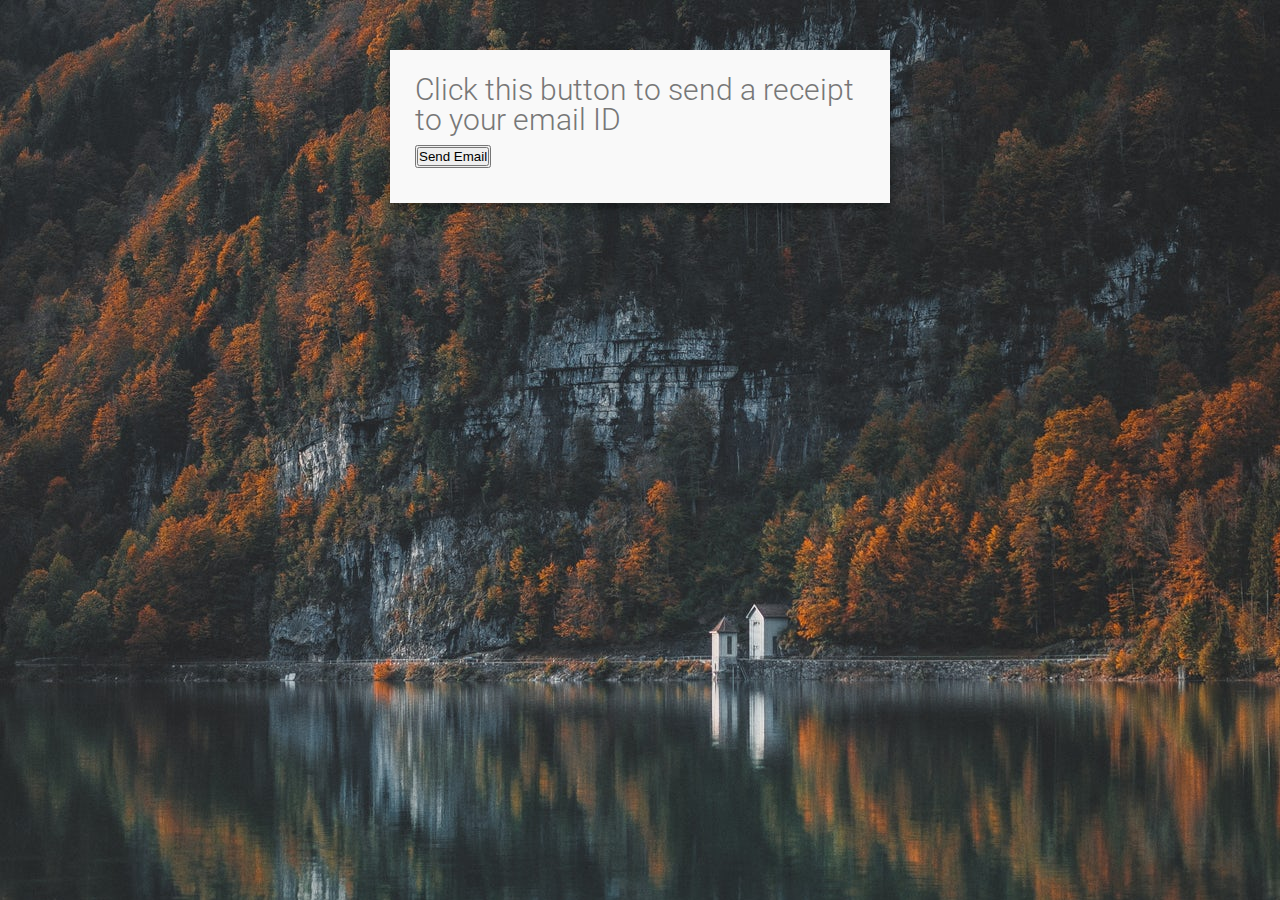
<file: Booking Website for LuCAR/index.html>
<html>
    <head>
		<title>Send receipt</title>
		<link rel="stylesheet" type="text/css" href="test.css">
    </head>
    <body>
	<div class="container">  
        <form method="post" action="send_mail.php" id="contact">
        <h2>Click this button to send a receipt to your email ID<h2>
            <button class="btn"><input type="submit" value="Send Email"></button>
        </form>
    </body>
</html>
</file>
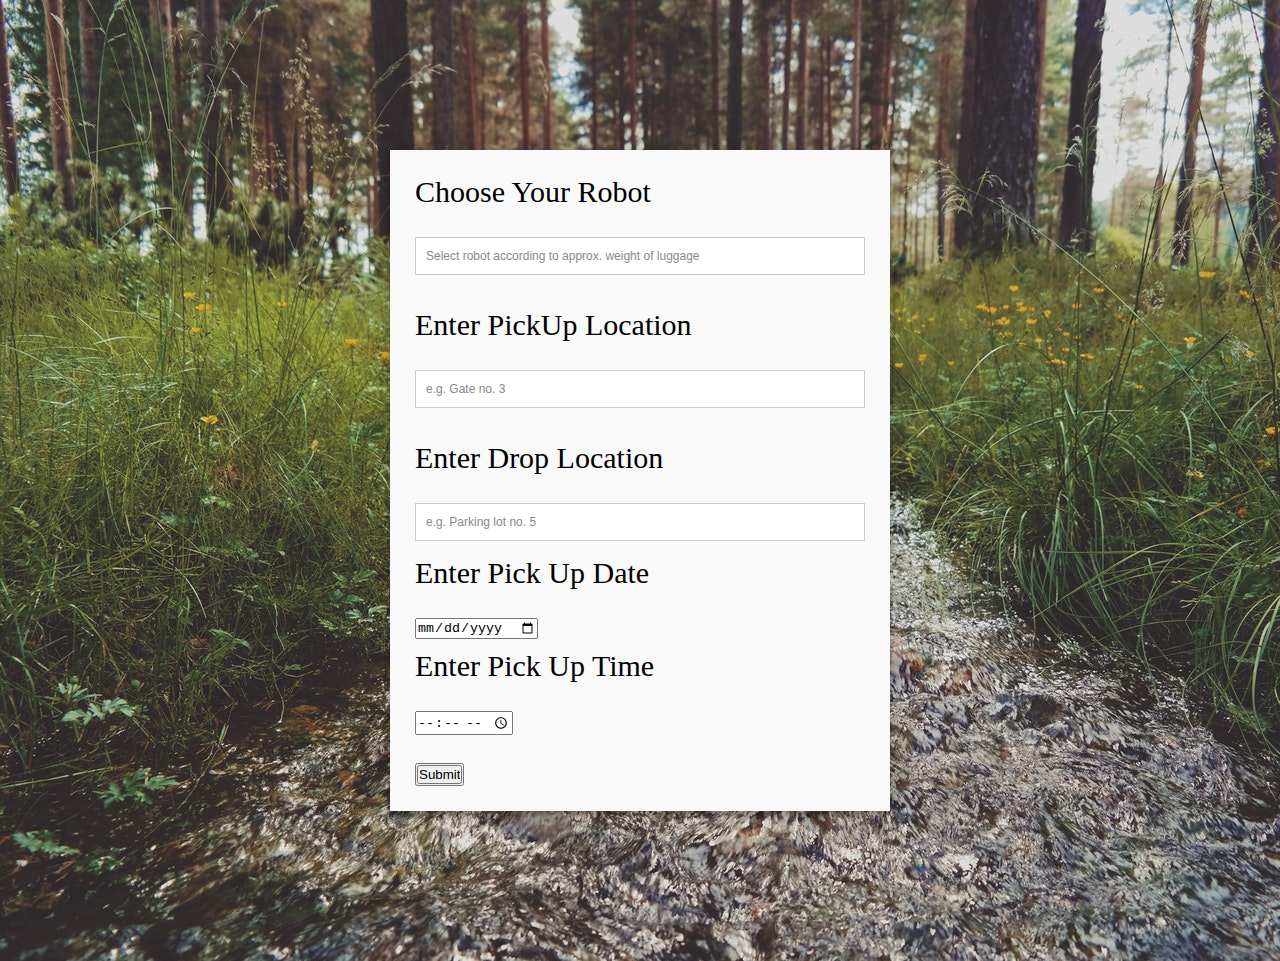
<file: Booking Website for LuCAR/booknow.html>
<html>
<head>

	<title>Book your LuCAR now!</title>
	<link rel="stylesheet" type="text/css" href="book_style.css">
<script>



</script>

</head>

<body>

<div class="container">  
  <form id="contact"  action="BookNowTestDB.php" method="post">
  
  
<h3>Choose Your Robot</h3>
<br><fieldset>
  <input type="text" list="Robots" placeholder="Select robot according to approx. weight of luggage" name="robot" required>
  
  <datalist id="Robots">
    <option value="Piki-30 Kgs">
    <option value="Pika-50 Kgs">
    <option value="Mongie-100 Kgs">
    <option value="Mongo-150 Kgs">
    
  </datalist>
  </fieldset>
<br>

<h3>Enter PickUp Location</h3>
<br><fieldset>
<input type="text" name="pickup" placeholder="e.g. Gate no. 3" required>
  </fieldset>
<br>
<h3>Enter Drop Location</h3>
<br><fieldset>
<input type="text" name="drop" placeholder="e.g. Parking lot no. 5" required>
  <br></fieldset>
<h3>Enter Pick Up Date</h3>
<br><fieldset>
<input type="date" name="date" placeholder="dd:mm:yyyy" required>
  <br></fieldset>
<h3>Enter Pick Up Time</h3>
<br><fieldset>
<input type="time" name="time" placeholder="hh:mm:ss AM/PM" required>
  <br></fieldset>
<br>

<button class="btn"><input type="Submit" name="submit"></button>
</form>




</div>



</body>
</html>
</file>
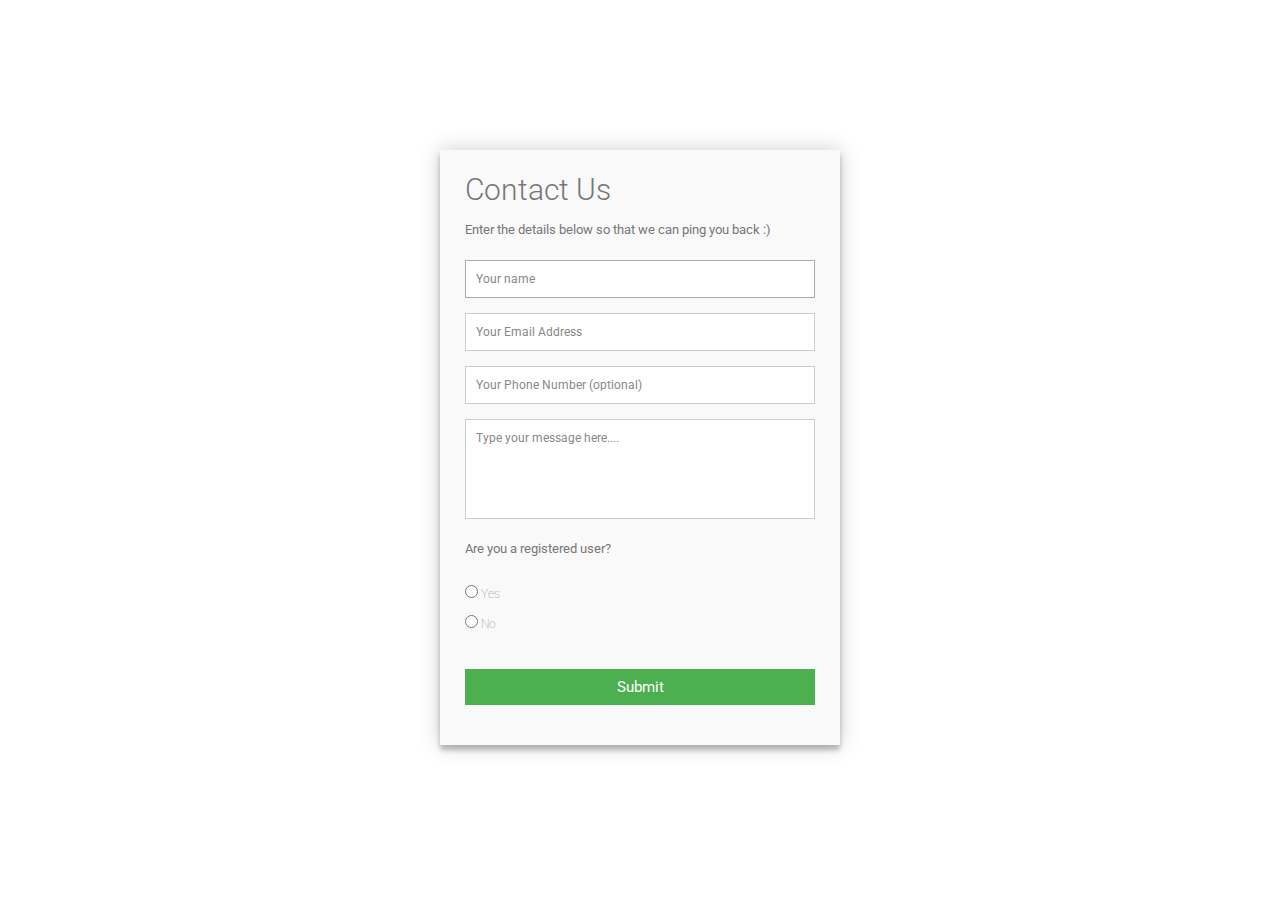
<file: Booking Website for LuCAR/ContactUs.html>
<html>
<head>
<style>
@import url(https://fonts.googleapis.com/css?family=Roboto:400,300,600,400italic);
* {
  margin: 0;
  padding: 0;
  box-sizing: border-box;
  -webkit-box-sizing: border-box;
  -moz-box-sizing: border-box;
  -webkit-font-smoothing: antialiased;
  -moz-font-smoothing: antialiased;
  -o-font-smoothing: antialiased;
  font-smoothing: antialiased;
  text-rendering: optimizeLegibility;
}

body {
  font-family: "Roboto", Helvetica, Arial, sans-serif;
  font-weight: 100;
  font-size: 12px;
  line-height: 30px;
  color: #777;
  background-image:url("https://images.unsplash.com/flagged/photo-1463573230746-1ee0e49c26a4?dpr=1&auto=compress,format&fit=crop&w=1500&h=&q=80&cs=tinysrgb&crop=");
}

.container {
  max-width: 400px;
  width: 100%;
  margin: 0 auto;
  position: relative;
}

#contact input[type="text"],
#contact input[type="email"],
#contact input[type="tel"],
#contact input[type="url"],
#contact textarea,
#contact button[type="submit"] {
  font: 400 12px/16px "Roboto", Helvetica, Arial, sans-serif;
}

#contact {
  background: #F9F9F9;
  padding: 25px;
  margin: 150px 0;
  box-shadow: 0 0 20px 0 rgba(0, 0, 0, 0.2), 0 5px 5px 0 rgba(0, 0, 0, 0.24);
}

#contact h3 {
  display: block;
  font-size: 30px;
  font-weight: 300;
  margin-bottom: 10px;
}

#contact h4 {
  margin: 5px 0 15px;
  display: block;
  font-size: 13px;
  font-weight: 400;
}

fieldset {
  border: medium none !important;
  margin: 0 0 10px;
  min-width: 100%;
  padding: 0;
  width: 100%;
}

#contact input[type="text"],
#contact input[type="email"],
#contact input[type="tel"],
#contact input[type="url"],
#contact textarea {
  width: 100%;
  border: 1px solid #ccc;
  background: #FFF;
  margin: 0 0 5px;
  padding: 10px;
}

#contact input[type="text"]:hover,
#contact input[type="email"]:hover,
#contact input[type="tel"]:hover,
#contact input[type="url"]:hover,
#contact textarea:hover {
  -webkit-transition: border-color 0.3s ease-in-out;
  -moz-transition: border-color 0.3s ease-in-out;
  transition: border-color 0.3s ease-in-out;
  border: 1px solid #aaa;
}

#contact textarea {
  height: 100px;
  max-width: 100%;
  resize: none;
}

#contact button[type="submit"] {
  cursor: pointer;
  width: 100%;
  border: none;
  background: #4CAF50;
  color: #FFF;
  margin: 0 0 5px;
  padding: 10px;
  font-size: 15px;
}

#contact button[type="submit"]:hover {
  background: #43A047;
  -webkit-transition: background 0.3s ease-in-out;
  -moz-transition: background 0.3s ease-in-out;
  transition: background-color 0.3s ease-in-out;
}

#contact button[type="submit"]:active {
  box-shadow: inset 0 1px 3px rgba(0, 0, 0, 0.5);
}

.copyright {
  text-align: center;
}

#contact input:focus,
#contact textarea:focus {
  outline: 0;
  border: 1px solid #aaa;
}

::-webkit-input-placeholder {
  color: #888;
}

:-moz-placeholder {
  color: #888;
}

::-moz-placeholder {
  color: #888;
}

:-ms-input-placeholder {
  color: #888;
}
</style>
</head>

<body>
<div class="container">  
  <form id="contact" action="" method="post">
    <h3>Contact Us</h3>
    <h4>Enter the details below so that we can ping you back :)</h4>

    <fieldset>
      <input placeholder="Your name" type="text" tabindex="1" required autofocus>
    </fieldset>
    <fieldset>
      <input placeholder="Your Email Address" type="email" tabindex="2" required>
    </fieldset>
    <fieldset>
      <input placeholder="Your Phone Number (optional)" type="tel" tabindex="3" optional>
    </fieldset>

    <fieldset>
      <textarea placeholder="Type your message here...." tabindex="5" required></textarea>
    </fieldset>
<h4>Are you a registered user?</h4>
<form action="">
  <input type="radio" name="yes" value="yes"> Yes<br>
  <input type="radio" name="no" value="no"> No<br>
<br>


    <fieldset>
      <button name="submit" type="submit" id="contact-submit" data-submit="...Sending">Submit</button>
    </fieldset>
</form>    
  </form>
</div>
</body>
</html>
</file>
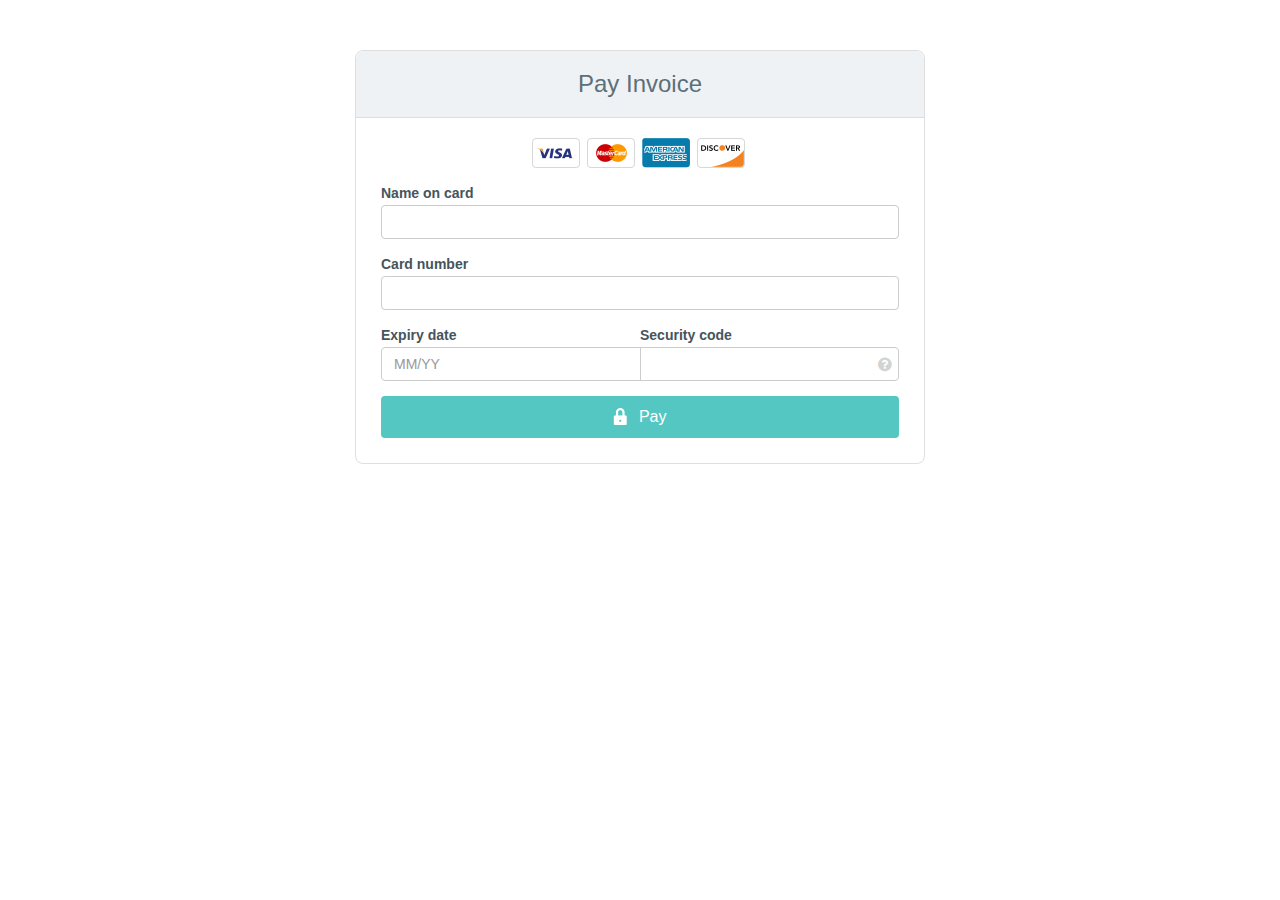
<file: Booking Website for LuCAR/pay.html>
<!DOCTYPE html>
<html >
<head>
  <meta charset="UTF-8">
  <title>Pay for your LuCAR!</title>
  
  
  <link rel='stylesheet prefetch' href='http://maxcdn.bootstrapcdn.com/bootstrap/3.3.4/css/bootstrap.min.css'>

      <link rel="stylesheet" type="text/css" href="payment.css">

  
</head>

<body >
  <link href='https://fonts.googleapis.com/css?family=Open+Sans:400,300' rel='stylesheet' type='text/css'>
<link rel="stylesheet" href="//maxcdn.bootstrapcdn.com/font-awesome/4.3.0/css/font-awesome.min.css">

<div class="container">
  <div id="Checkout" class="inline">
      <h1>Pay Invoice</h1>
      <div class="card-row">
          <span class="visa"></span>
          <span class="mastercard"></span>
          <span class="amex"></span>
          <span class="discover"></span>
      </div>
      <form name="gateway" action = "success.html" method="post">
          <div class="form-group">
              <label or="NameOnCard">Name on card</label>
              <input id="NameOnCard" class="form-control" type="text" required></input>
          </div>
          <div class="form-group">
              <label for="CreditCardNumber">Card number</label>
              <input id="CreditCardNumber" class="null card-image form-control" type="number" pattern=".{16,16}"   required title="16 digit credit card number required" name="ccno"></input>
          </div>
          <div class="expiry-date-group form-group">
              <label for="ExpiryDate">Expiry date</label>
              <input id="ExpiryDate" class="form-control" type="text" placeholder="MM/YY"  pattern="^((0[1-9])|(1[0-2]))\/(\d{2})$"   required title="format MM/YY required"></input>
          </div>
          <div class="security-code-group form-group">
              <label for="SecurityCode">Security code</label>
              <div class="input-container" >
                  <input id="SecurityCode" class="form-control" type="password" pattern=".{3,3}"   required title="3 digit CVV required"></input>
                  <i id="cvc" class="fa fa-question-circle"></i>
              </div>
              <div class="cvc-preview-container two-card hide">
                  <div class="amex-cvc-preview"></div>
                  <div class="visa-mc-dis-cvc-preview"></div>
              </div>
          </div>
          
          <button id="PayButton" class="btn btn-block btn-success submit-button" type="submit">
              <span class="submit-button-lock"></span>
              <span class="align-middle">Pay</span>
          </button>
      </form>
  </div>
</div>
  <script src='http://cdnjs.cloudflare.com/ajax/libs/jquery/2.1.3/jquery.min.js'></script>
<script src='http://maxcdn.bootstrapcdn.com/bootstrap/3.3.5/js/bootstrap.min.js'></script>

    

</body>
</html>
</file>
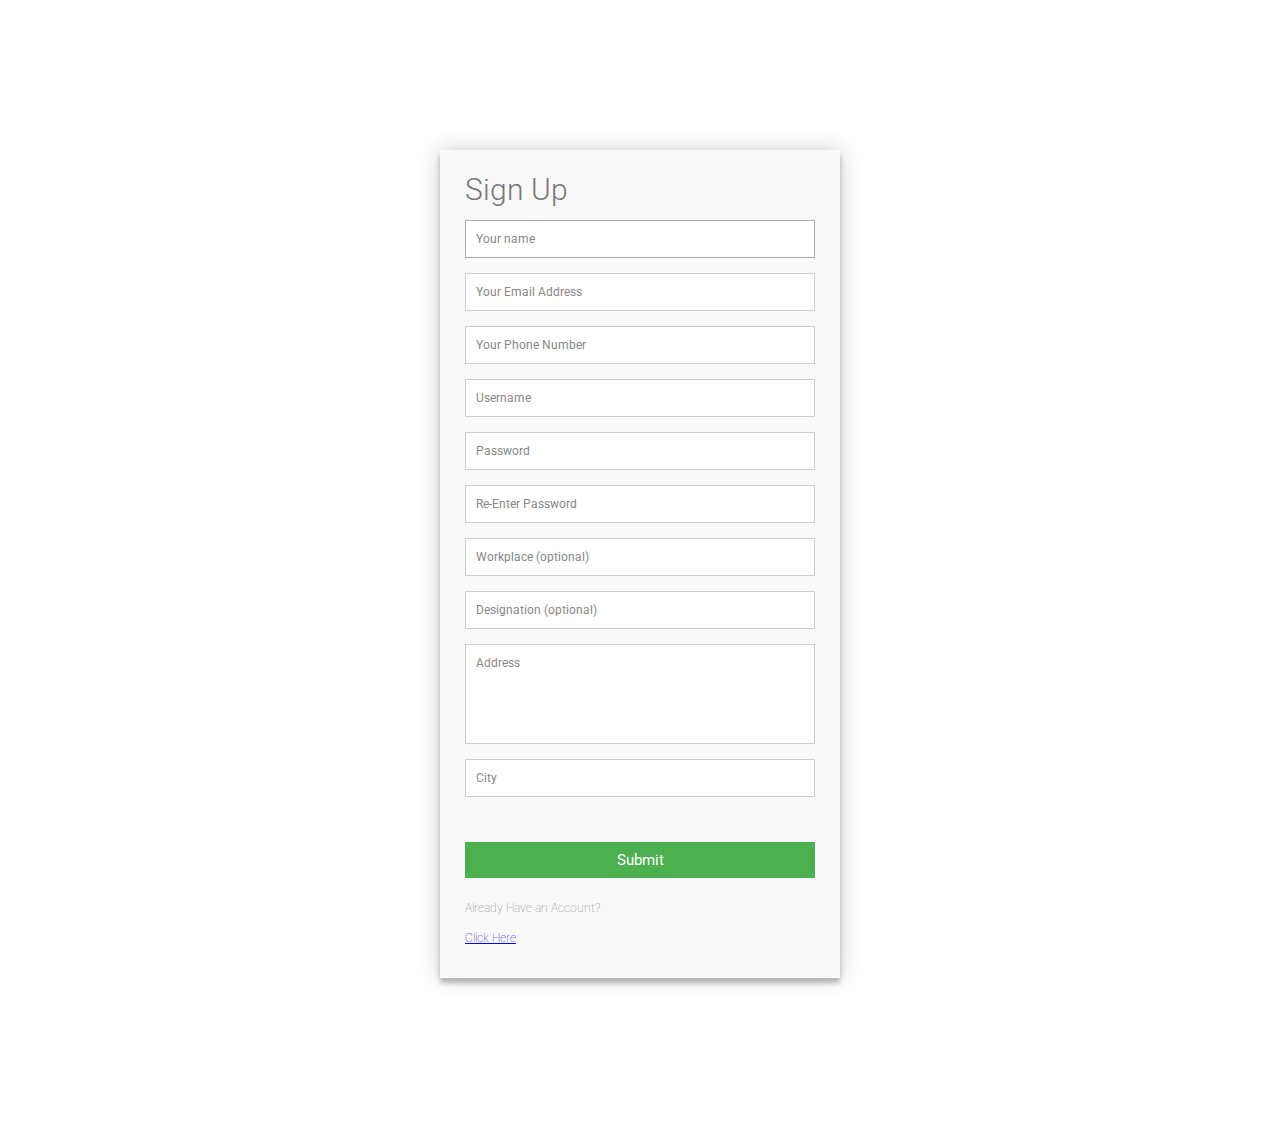
<file: Booking Website for LuCAR/SignUp.html>
<html>
<head>
<style>
@import url(https://fonts.googleapis.com/css?family=Roboto:400,300,600,400italic);
* {
  margin: 0;
  padding: 0;
  box-sizing: border-box;
  -webkit-box-sizing: border-box;
  -moz-box-sizing: border-box;
  -webkit-font-smoothing: antialiased;
  -moz-font-smoothing: antialiased;
  -o-font-smoothing: antialiased;
  font-smoothing: antialiased;
  text-rendering: optimizeLegibility;
}

body {
  font-family: "Roboto", Helvetica, Arial, sans-serif;
  font-weight: 100;
  font-size: 12px;
  line-height: 30px;
  color: #777;
  background-image:url("https://images.unsplash.com/uploads/141158932215206ac23f6/ec26a109?dpr=1&auto=compress,format&fit=crop&w=1500&h=&q=80&cs=tinysrgb&crop=");
}

.container {
  max-width: 400px;
  width: 100%;
  margin: 0 auto;
  position: relative;
}

#contact input[type="text"],
#contact input[type="email"],
#contact input[type="tel"],
#contact input[type="url"],
#contact textarea,
#contact button[type="submit"] {
  font: 400 12px/16px "Roboto", Helvetica, Arial, sans-serif;
}

#contact {
  background: #F9F9F9;
  padding: 25px;
  margin: 150px 0;
  box-shadow: 0 0 20px 0 rgba(0, 0, 0, 0.2), 0 5px 5px 0 rgba(0, 0, 0, 0.24);
}

#contact h3 {
  display: block;
  font-size: 30px;
  font-weight: 300;
  margin-bottom: 10px;
}

#contact h4 {
  margin: 5px 0 15px;
  display: block;
  font-size: 13px;
  font-weight: 400;
}

fieldset {
  border: medium none !important;
  margin: 0 0 10px;
  min-width: 100%;
  padding: 0;
  width: 100%;
}

#contact input[type="text"],
#contact input[type="email"],
#contact input[type="tel"],
#contact input[type="url"],
#contact textarea {
  width: 100%;
  border: 1px solid #ccc;
  background: #FFF;
  margin: 0 0 5px;
  padding: 10px;
}

#contact input[type="text"]:hover,
#contact input[type="email"]:hover,
#contact input[type="tel"]:hover,
#contact input[type="url"]:hover,
#contact textarea:hover {
  -webkit-transition: border-color 0.3s ease-in-out;
  -moz-transition: border-color 0.3s ease-in-out;
  transition: border-color 0.3s ease-in-out;
  border: 1px solid #aaa;
}

#contact textarea {
  height: 100px;
  max-width: 100%;
  resize: none;
}

#contact button[type="submit"] {
  cursor: pointer;
  width: 100%;
  border: none;
  background: #4CAF50;
  color: #FFF;
  margin: 0 0 5px;
  padding: 10px;
  font-size: 15px;
}

#contact button[type="submit"]:hover {
  background: #43A047;
  -webkit-transition: background 0.3s ease-in-out;
  -moz-transition: background 0.3s ease-in-out;
  transition: background-color 0.3s ease-in-out;
}

#contact button[type="submit"]:active {
  box-shadow: inset 0 1px 3px rgba(0, 0, 0, 0.5);
}

.copyright {
  text-align: center;
}

#contact input:focus,
#contact textarea:focus {
  outline: 0;
  border: 1px solid #aaa;
}

::-webkit-input-placeholder {
  color: #888;
}

:-moz-placeholder {
  color: #888;
}

::-moz-placeholder {
  color: #888;
}

:-ms-input-placeholder {
  color: #888;
}
</style>
</head>

<body>
<div class="container">  
  <form id="contact" action="signuptest.php" method="post">
    <h3>Sign Up</h3>
    <h4></h4>

    <fieldset>
      <input placeholder="Your name" type="text" name="name" tabindex="1" required autofocus>
    </fieldset>
    <fieldset>
      <input placeholder="Your Email Address" type="email" name="email" tabindex="2" required>
    </fieldset>
    <fieldset>
      <input placeholder="Your Phone Number " type="tel" name="tel" tabindex="3" required>
    </fieldset>
 <fieldset>
      <input placeholder="Username " type="tel" name="username" tabindex="3" required>
    </fieldset>
 <fieldset>
      <input placeholder="Password" type="tel" tabindex="4" required>
    </fieldset>
 <fieldset>
      <input placeholder="Re-Enter Password" type="tel" tabindex="4" required>
    </fieldset>
<fieldset>
      <input placeholder="Workplace (optional)" type="text" tabindex="5" optional>
    </fieldset>
<fieldset>
      <input placeholder="Designation (optional)" type="text" tabindex="6" optional>
    </fieldset>

    <fieldset>
      <textarea placeholder="Address" tabindex="7" required></textarea>
    </fieldset>
<fieldset>
      <input placeholder="City" type="text" tabindex="8" optional>
    </fieldset>
<br>
    <fieldset>
      <button name="submit" type="submit" id="contact-submit" data-submit="...Sending">Submit</button>
    </fieldset>

<p>Already Have an Account? </p>
<p><a href="C:\Users\Sanket\Desktop\Login.html">Click Here</a> </p>


</form>    
  </form>
</div>
</body>
</html>
</file>
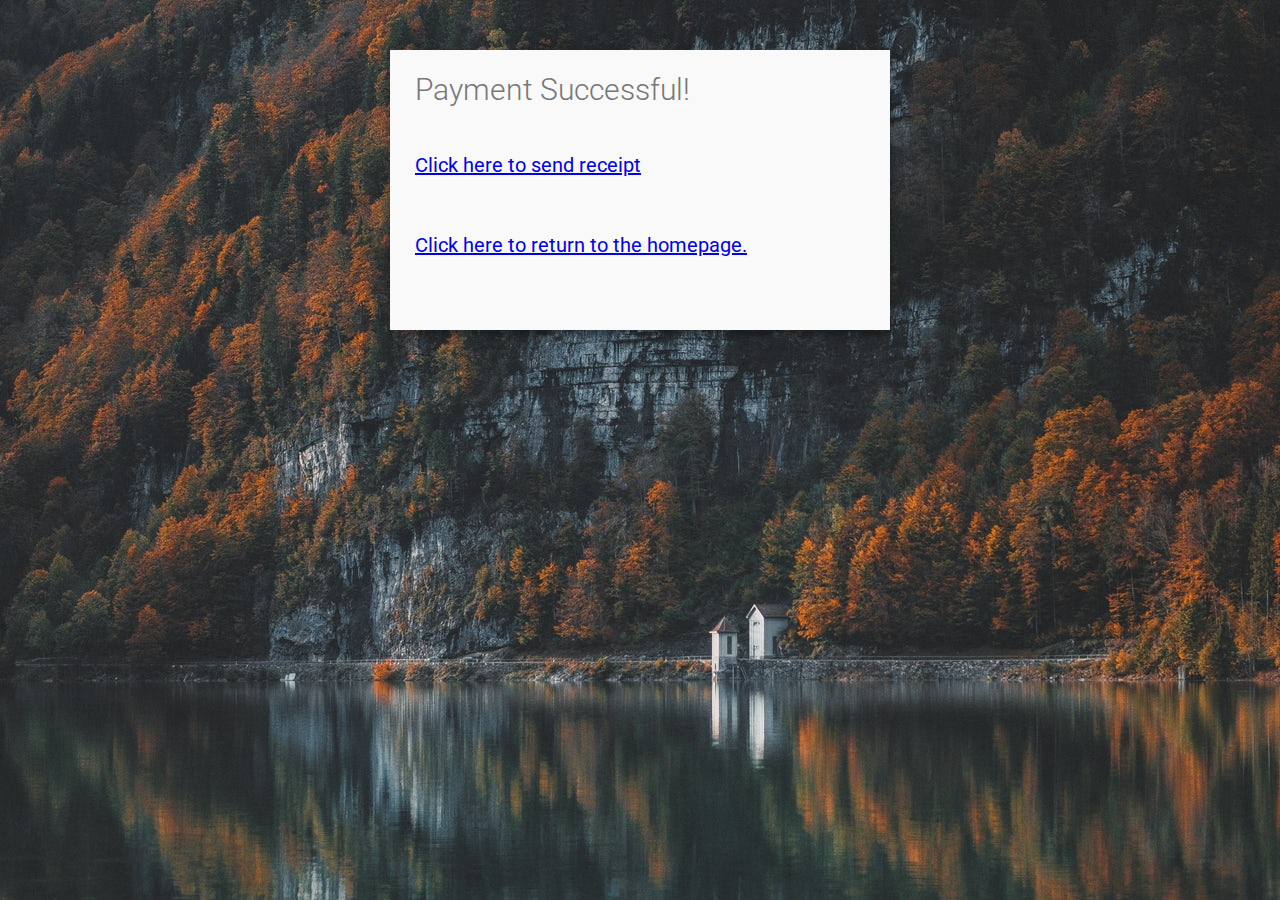
<file: Booking Website for LuCAR/success.html>
<!DOCTYPE html>
<html>
<head>
	<title>Payment Successful!</title>
	<link rel="stylesheet" type="text/css" href="test.css">
</head>


<body>

<div class="container">  
<form id="contact" action="" method="post">
<h2>Payment Successful!</h2><br>
<h3><a href=index.html>Click here to send receipt</a></h3><br>
<h3><a href="home.php">Click here to return to the homepage.</a></h3><br>
</file>
<file: Booking Website for LuCAR/test.css>
@import url(https://fonts.googleapis.com/css?family=Roboto:400,300,600,400italic);
* {
  margin: 0;
  padding: 0;
  box-sizing: border-box;
  -webkit-box-sizing: border-box;
  -moz-box-sizing: border-box;
  -webkit-font-smoothing: antialiased;
  -moz-font-smoothing: antialiased;
  -o-font-smoothing: antialiased;
  font-smoothing: antialiased;
  text-rendering: optimizeLegibility;
}

body {
  font-family: "Roboto", Helvetica, Arial, sans-serif;
  font-weight: 100;
  font-size: 12px;
  line-height: 30px;
  color: #777;
  background-image:url("back3.jpg");
}

.container {
  max-width: 500px;
  width: 100%;
  margin: 0 auto;
  position: relative;
}

#contact input[type="text"],
#contact input[type="email"],
#contact input[type="tel"],
#contact input[type="url"],
#contact textarea,
#contact button[type="submit"] {
  font: 400 12px/16px "Roboto", Helvetica, Arial, sans-serif;
}

#contact {
  background: #F9F9F9;
  padding: 25px;
  margin: 50px 0;
  box-shadow: 0 0 20px 0 rgba(0, 0, 0, 0.2), 0 5px 5px 0 rgba(0, 0, 0, 0.24);
}

#contact h2 {
  display: block;
  font-size: 30px;
  font-weight: 300;
  margin-bottom: 10px;
}

#contact h3 {
  margin: 5px 0 15px;
  display: block;
  font-size: 20px;
  font-weight: 400;
}

.button {
  display: inline-block;
  border-radius: 4px;
  background-color: #f4511e;
  border: none;
  color: #FFFFFF;
  text-align: center;
  font-size: 20px;
  padding: 20px;
  width: 300px;
  transition: all 0.5s;
  cursor: pointer;
  margin: 5px;
}

.button span {
  cursor: pointer;
  display: inline-block;
  position: relative;
  transition: 0.5s;
}

.button span:after {
  content: '\00bb';
  position: absolute;
  opacity: 0;
  top: 0;
  right: -20px;
  transition: 0.5s;
}

.button:hover span {
  padding-right: 25px;
}

.button:hover span:after {
  opacity: 1;
  right: 0;
}
</file>
<file: Booking Website for LuCAR/book_style.css>
body{
background-image:url("back2.jpg");
}
* {
  margin: 0;
  padding: 0;
  box-sizing: border-box;
  -webkit-box-sizing: border-box;
  -moz-box-sizing: border-box;
  -webkit-font-smoothing: antialiased;
  -moz-font-smoothing: antialiased;
  -o-font-smoothing: antialiased;
  font-smoothing: antialiased;
  text-rendering: optimizeLegibility;
}


h2 {
    color: Black;
    text-shadow: 2px 2px 4px #FFFFFF;
}
.button {
    background-color: #FFFFFF; /* Green */
    border: none;
    color: black;
    padding: 15px 32px;
    text-align: center;
    text-decoration: none;
    display: inline-block;
    font-size: 16px;
    margin: 4px 2px;
    cursor: pointer;
    -webkit-transition-duration: 0.4s; /* Safari */
    transition-duration: 0.4s;
}

#contact button[type="submit"] {
  cursor: pointer;
  width: 100%;
  border: none;
  background: #4CAF50;
  color: #FFF;
  margin: 0 0 5px;
  padding: 10px;
  font-size: 15px;
}

.button:hover {
    box-shadow: 0 12px 16px 0 rgba(0,0,0,0.24),0 17px 50px 0 rgba(0,0,0,0.19);
}
.container {
  max-width: 500px;
  width: 100%;
  margin: 0 auto;
  position: relative;
}

#contact input[type="text"],
#contact input[type="email"],
#contact input[type="tel"],
#contact input[type="url"],
#contact textarea,
#contact button[type="submit"] {
  font: 400 12px/16px "Roboto", Helvetica, Arial, sans-serif;
}

#contact {
  background: #F9F9F9;
  padding: 25px;
  margin: 150px 0;
  box-shadow: 0 0 20px 0 rgba(0, 0, 0, 0.2), 0 5px 5px 0 rgba(0, 0, 0, 0.24);
}

#contact h3 {
  display: block;
  font-size: 30px;
  font-weight: 300;
  margin-bottom: 10px;
}

#contact h4 {
  margin: 5px 0 15px;
  display: block;
  font-size: 13px;
  font-weight: 400;
}

fieldset {
  border: medium none !important;
  margin: 0 0 10px;
  min-width: 100%;
  padding: 0;
  width: 100%;
}

#contact input[type="text"],
#contact input[type="email"],
#contact input[type="tel"],
#contact input[type="url"],
#contact textarea {
  width: 100%;
  border: 1px solid #ccc;
  background: #FFF;
  margin: 0 0 5px;
  padding: 10px;
}

#contact input[type="text"]:hover,
#contact input[type="email"]:hover,
#contact input[type="tel"]:hover,
#contact input[type="url"]:hover,
#contact textarea:hover {
  -webkit-transition: border-color 0.3s ease-in-out;
  -moz-transition: border-color 0.3s ease-in-out;
  transition: border-color 0.3s ease-in-out;
  border: 1px solid #aaa;
}

#contact textarea {
  height: 100px;
  max-width: 100%;
  resize: none;
}

#contact button[type="submit"] {
  cursor: pointer;
  width: 100%;
  border: none;
  background: #4CAF50;
  color: #FFF;
  margin: 0 0 5px;
  padding: 10px;
  font-size: 15px;
}

#contact button[type="submit"]:hover {
  background: #43A047;
  -webkit-transition: background 0.3s ease-in-out;
  -moz-transition: background 0.3s ease-in-out;
  transition: background-color 0.3s ease-in-out;
}

#contact button[type="submit"]:active {
  box-shadow: inset 0 1px 3px rgba(0, 0, 0, 0.5);
}

.copyright {
  text-align: center;
}

#contact input:focus,
#contact textarea:focus {
  outline: 0;
  border: 1px solid #aaa;
}

::-webkit-input-placeholder {
  color: #888;
}

:-moz-placeholder {
  color: #888;
}

::-moz-placeholder {
  color: #888;
}

:-ms-input-placeholder {
  color: #888;
}
</file>
<file: Booking Website for LuCAR/payment.css>
body{
background-image:url("https://previews.123rf.com/images/dimol/dimol1202/dimol120200014/12604942-Dollars-money-seamless-background-Stock-Photo.jpg");
}
.amex {
  background: url("[data-uri]") #fff;
}

.visa {
  background: url("[data-uri]") #fff;
}

.mastercard {
  background: url("[data-uri]") #fff;
}

.discover {
  background: url("[data-uri]") #fff;
}

.expiry-date-group {
  float: left;
  width: 50%
}

.expiry-date-group input {
  width: calc(100% + 1px);
  border-top-right-radius: 0;
  border-bottom-right-radius: 0;
}

.expiry-date-group input:focus {
  position: relative;
  z-index: 10;
}

.security-code-group {
  float: right;
  width: 50%
}

.security-code-group input {
  border-top-left-radius: 0;
  border-bottom-left-radius: 0;
}

.zip-code-group {
  clear: both;
}

#PayButton {
  outline: 0!important;
  height: 42px;
  font-size: 16px;
  background-color: #54C7C3!important;
  border: none;
}

#PayButton:hover {
  background-color: #6DCECB!important;
}

#PayButton:active {
  background-color: #4FBCB9!important;
}

#PayButton:disabled {
  background: rgba(84, 199, 195, .5)!important;
  color: #FFF!important;
}

.container {
  margin-top: 50px;
}

#Checkout {
  z-index: 100001;
  background: ;
  width: 50%;
  min-width: 300px;
  height: 100%;
  min-height: 100%;
  background: 0 0 #ffffff;
  border-radius: 8px;
  border: 1px solid #dedede;
  margin-left: auto;
  margin-right: auto;
  display: block;
}

#Checkout>h1 {
  margin: 0;
  padding: 20px;
  text-align: center;
  background: #EEF2F4;
  color: #5D6F78;
  font-size: 24px;
  font-weight: 300;
  border-bottom: 1px solid #DEDEDE;
  border-top-left-radius: 8px;
  border-top-right-radius: 8px;
}

#Checkout>form {
  margin: 0 25px 25px;
}

label {
  color: #46545C;
  margin-bottom: 2px;
}

.input-container {
  position: relative;
}

.input-container input {
  padding-right: 25px;
}

.input-container>i, a[role="button"] {
  color: #d3d3d3;
  width: 25px;
  height: 30px;
  line-height: 30px;
  font-size: 16px;
  position: absolute;
  top: 2px;
  right: 2px;
  cursor: pointer;
  text-align: center;
}

.input-container>i:hover, a[role="button"]:hover {
  color: #777;
}
.amount-placeholder {
  font-size: 20px;
  height: 34px;
}

.amount-placeholder>button {
  float: right;
  width: 60px;
}

.amount-placeholder>span {
  line-height: 34px;
}

.card-row {
  text-align: center;
  margin: 20px 25px 10px;
}

.card-row span {
  width: 48px;
  height: 30px;
  margin-right: 3px;
  background-repeat: no-repeat;
  display: inline-block;
  background-size: contain;
}

.card-image {
  background-repeat: no-repeat;
  padding-right: 50px;
  background-position: right 2px center;
  background-size: auto 90%
}

.cvc-preview-container {
  overflow: hidden;
}

.cvc-preview-container.two-card div {
  width: 48%;
  height: 80px;
}

.cvc-preview-container.two-card div.amex-cvc-preview {
  float: right;
}

.cvc-preview-container.two-card div.visa-mc-dis-cvc-preview {
  float: left;
}

.cvc-preview-container div {
  height: 160px;
}

.amex-cvc-preview {
  background: url("[data-uri]") center center/contain no-repeat;
}

.visa-mc-dis-cvc-preview {
  background: url("[data-uri]") center center/contain no-repeat;
}

.submit-button-lock {
  height: 20px;
  margin-top: -2px;
  margin-right: 7px;
  vertical-align: middle;
  background: url("[data-uri]") center center/contain no-repeat;
  width: 14px;
  display: inline-block;
}

.align-middle {
  vertical-align: middle;
}

input {
  box-shadow: none!important;
}

input:focus {
  border-color: #b0e5e3!important;
  background-color: #EEF9F9!important;
}
</file>
